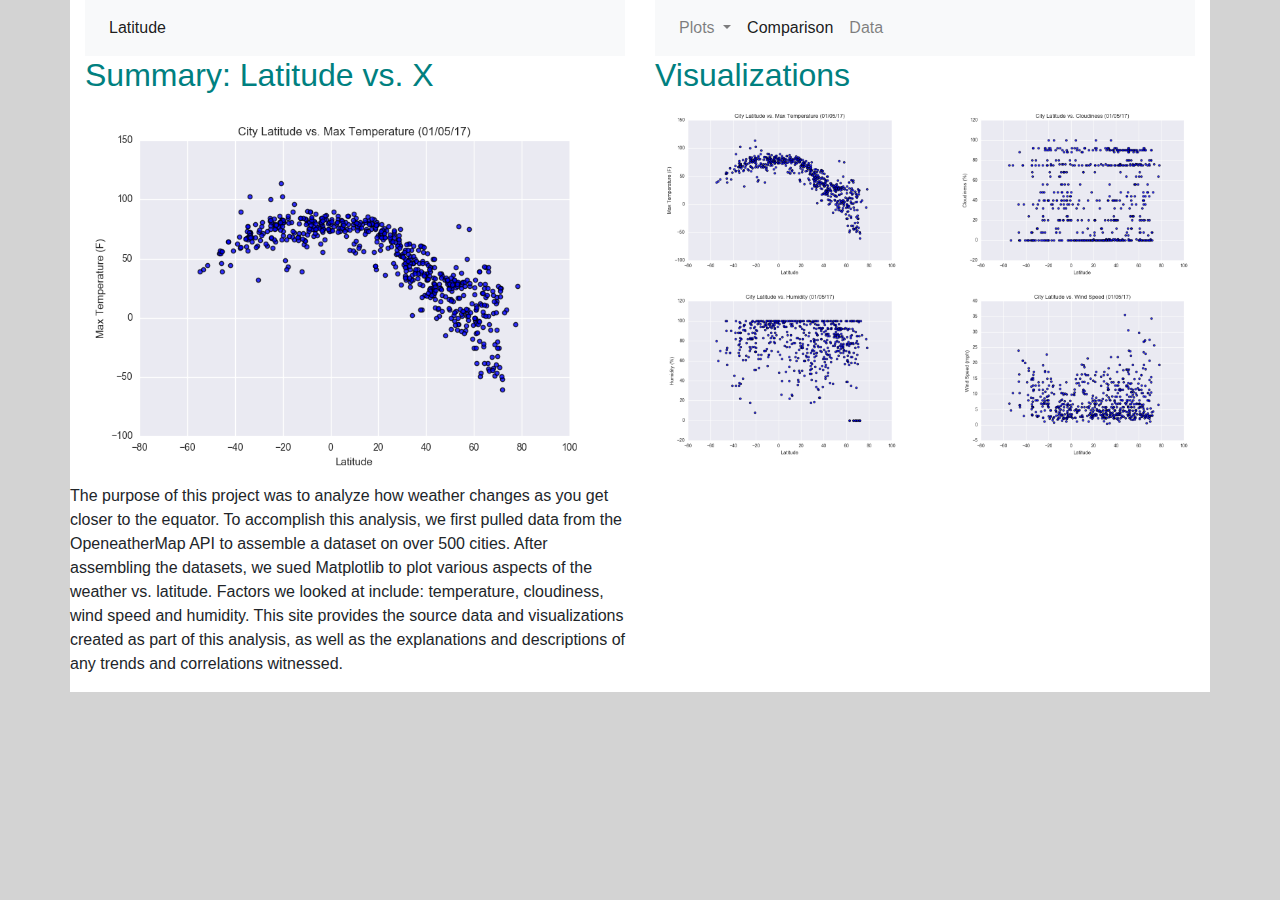
<file: index.html>
<!doctype html>
<html lang="en">

<head>
  <!-- Required meta tags -->
  <meta charset="utf-8">
  <meta name="viewport" content="width=device-width, initial-scale=1">

  <!-- Bootstrap CSS -->
  <link rel="stylesheet" href="https://stackpath.bootstrapcdn.com/bootstrap/4.3.1/css/bootstrap.min.css"
    integrity="sha384-ggOyR0iXCbMQv3Xipma34MD+dH/1fQ784/j6cY/iJTQUOhcWr7x9JvoRxT2MZw1T" crossorigin="anonymous">
  <link rel='stylesheet' type='text/css' href='assets/styles/styles.css'>

  <title>Main</title>
</head>

<body style="background-color: lightgray;">
  <div class="container">
    <div class="row">

      <div class="col-md-6">

        <!----NAV BAR LEFT-->
        <nav class="navbar navbar-expand-lg navbar-light bg-light">
          <div class="collapse navbar-collapse" id="navbarNavDropdown">
            <ul class="navbar-nav">
              <li class="nav-item active">
                <a class="nav-link" href="index.html">Latitude <span class="sr-only">(current)</span></a>
              </li>

              </li>
            </ul>
          </div>
        </nav>
      </div>

      <div class="col-md-6">

        <!----NAV BAR RIGHT-->
        <nav class="navbar navbar-expand-lg navbar-light bg-light">
          <div class="collapse navbar-collapse" id="navbarNavDropdown">
            <ul class="navbar-nav">
              <li class="nav-item dropdown">
                <a class="nav-link dropdown-toggle" href="#" id="navbarDropdownMenuLink" data-toggle="dropdown"
                  aria-haspopup="true" aria-expanded="false">
                  Plots
                </a>
                <div class="dropdown-menu" aria-labelledby="navbarDropdownMenuLink">
                  <a class="dropdown-item" href="temp.html">Max Temperature</a>
                  <a class="dropdown-item" href="humidity.html">Humidity</a>
                  <a class="dropdown-item" href="cloudiness.html">Cloudiness</a>
                  <a class="dropdown-item" href="wind.html">Wind Speed</a>
                </div>
              <li class="nav-item active">
                <a class="nav-link" href="comparison.html">Comparison <span class="sr-only">(current)</span></a>
              </li>
              <li class="nav-item">
                <a class="nav-link" href="data.html">Data <span class="sr-only">(current)</span></a>
              </li>

              </li>
            </ul>
          </div>
        </nav>
      </div>


    </div>
    <div class="row">

      <!----HEADINGS-->
      <div class="col-md-6">
        <h1>Summary: Latitude vs. X</h1>
      </div>

      <div class="col-md-6">
        <h1>Visualizations</h1>
      </div>
      <div class="row">
        <div class="col-md-6">

          <img src="assets/images/Fig1.png">
          The purpose of this project was to analyze how weather changes as you get closer to the equator. To
          accomplish this analysis, we first pulled data from the OpeneatherMap API to assemble a dataset on over 500
          cities.

          After assembling the datasets, we sued Matplotlib to plot various aspects of the weather vs. latitude.
          Factors we looked at include: temperature, cloudiness, wind speed and humidity. This site provides the
          source data and visualizations created as part of this analysis, as well as the explanations and
          descriptions of any trends and correlations witnessed.

          </p>
        </div>
        <div class="col-md-3">
          <a href="temp.html"><img src="assets/images/Fig1.png"></a>
          <a href="humidity.html"><img src="assets/images/Fig2.png"></a>
          </p>
        </div>

        <div class="col-md-3">
          <a href="cloudiness.html"><img src="assets/images/Fig3.png"></a>
          <a href="wind.html"><img src="assets/images/Fig4.png"></a>

          </p>
        </div>

      </div>
    </div>
  </div>
</body>

<script src="https://code.jquery.com/jquery-3.3.1.slim.min.js"
  integrity="sha384-q8i/X+965DzO0rT7abK41JStQIAqVgRVzpbzo5smXKp4YfRvH+8abtTE1Pi6jizo" crossorigin="anonymous"></script>
<script src="https://cdnjs.cloudflare.com/ajax/libs/popper.js/1.14.7/umd/popper.min.js"
  integrity="sha384-UO2eT0CpHqdSJQ6hJty5KVphtPhzWj9WO1clHTMGa3JDZwrnQq4sF86dIHNDz0W1" crossorigin="anonymous"></script>
<script src="https://stackpath.bootstrapcdn.com/bootstrap/4.3.1/js/bootstrap.min.js"
  integrity="sha384-JjSmVgyd0p3pXB1rRibZUAYoIIy6OrQ6VrjIEaFf/nJGzIxFDsf4x0xIM+B07jRM" crossorigin="anonymous"></script>

</html>
</file>
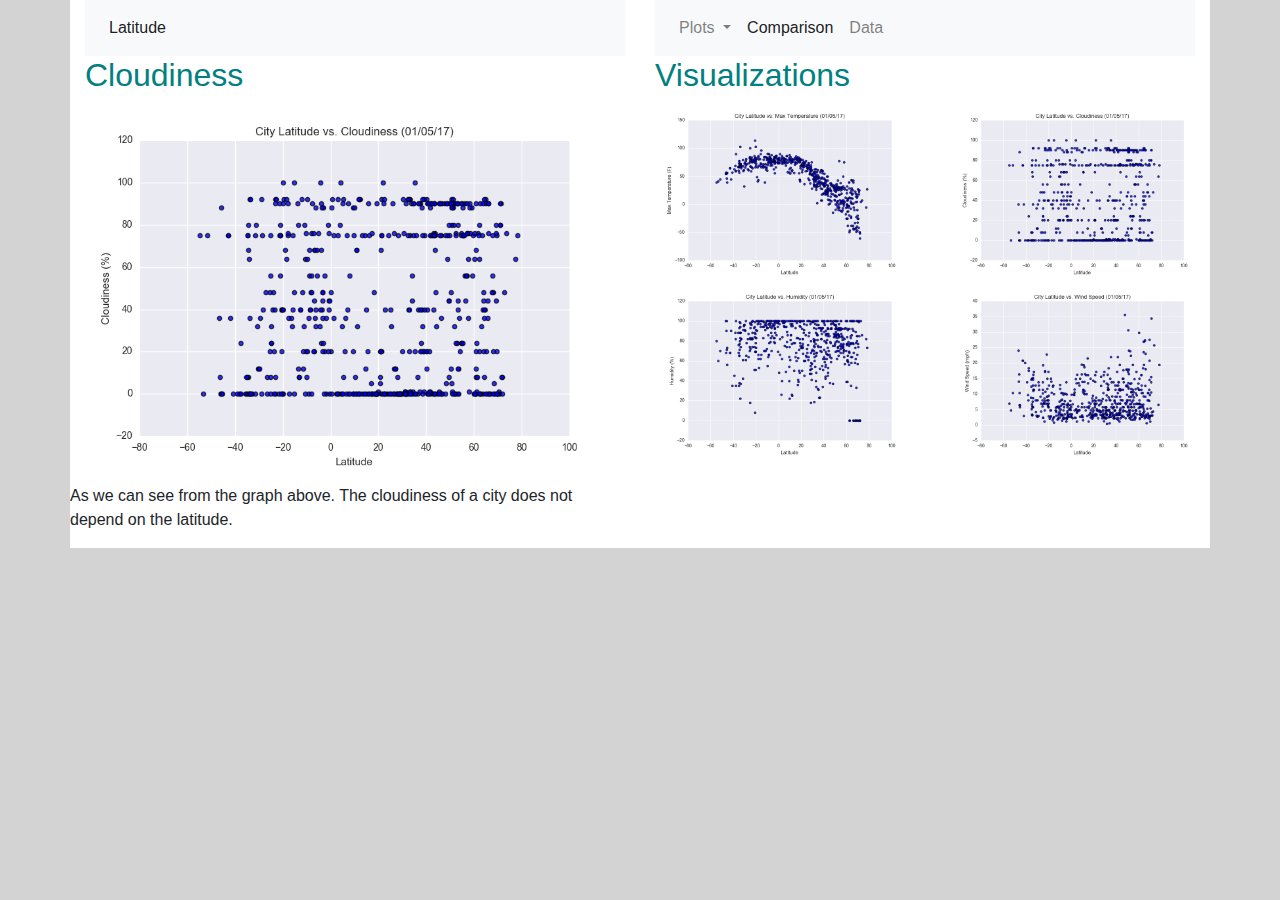
<file: cloudiness.html>
<!doctype html>
<html lang="en">

<head>
  <!-- Required meta tags -->
  <meta charset="utf-8">
  <meta name="viewport" content="width=device-width, initial-scale=1">

  <!-- Bootstrap CSS -->
  <link rel="stylesheet" href="https://stackpath.bootstrapcdn.com/bootstrap/4.3.1/css/bootstrap.min.css"
    integrity="sha384-ggOyR0iXCbMQv3Xipma34MD+dH/1fQ784/j6cY/iJTQUOhcWr7x9JvoRxT2MZw1T" crossorigin="anonymous">
  <link rel='stylesheet' type='text/css' href='assets/styles/styles.css'>

  <title>Cloudiness</title>
</head>

<body style="background-color: lightgray;">
  <div class="container">
    <div class="row">

      <div class="col-md-6">

        <!----NAV BAR LEFT-->
        <nav class="navbar navbar-expand-lg navbar-light bg-light">
          <div class="collapse navbar-collapse" id="navbarNavDropdown">
            <ul class="navbar-nav">
              <li class="nav-item active">
                <a class="nav-link" href="index.html">Latitude <span class="sr-only">(current)</span></a>
              </li>

              </li>
            </ul>
          </div>
        </nav>
      </div>

      <div class="col-md-6">

        <!----NAV BAR RIGHT-->
        <nav class="navbar navbar-expand-lg navbar-light bg-light">
          <div class="collapse navbar-collapse" id="navbarNavDropdown">
            <ul class="navbar-nav">
              <li class="nav-item dropdown">
                <a class="nav-link dropdown-toggle" href="#" id="navbarDropdownMenuLink" data-toggle="dropdown"
                  aria-haspopup="true" aria-expanded="false">
                  Plots
                </a>
                <div class="dropdown-menu" aria-labelledby="navbarDropdownMenuLink">
                  <a class="dropdown-item" href="temp.html">Max Temperature</a>
                  <a class="dropdown-item" href="humidity.html">Humidity</a>
                  <a class="dropdown-item" href="cloudiness.html">Cloudiness</a>
                  <a class="dropdown-item" href="wind.html">Wind Speed</a>
                </div>
              <li class="nav-item active">
                <a class="nav-link" href="comparison.html">Comparison <span class="sr-only">(current)</span></a>
              </li>
              <li class="nav-item">
                <a class="nav-link" href="data.html">Data <span class="sr-only">(current)</span></a>
              </li>

              </li>
            </ul>
          </div>
        </nav>
      </div>


    </div>
    <div class="row">

      <!----HEADINGS-->
      <div class="col-md-6">
        <h1>Cloudiness</h1>
      </div>

      <div class="col-md-6">
        <h1>Visualizations</h1>
      </div>
      <div class="row">
        <div class="col-md-6">

          <img src="assets/images/Fig3.png">
          As we can see from the graph above. The cloudiness of a city does not depend on the latitude.


          </p>
        </div>
        <div class="col-md-3">
          <a href="temp.html"><img src="assets/images/Fig1.png"></a>
          <a href="humidity.html"><img src="assets/images/Fig2.png"></a>
          </p>
        </div>

        <div class="col-md-3">
          <a href="cloudiness.html"><img src="assets/images/Fig3.png"></a>
          <a href="wind.html"><img src="assets/images/Fig4.png"></a>

          </p>
        </div>

      </div>
    </div>
  </div>
</body>

<script src="https://code.jquery.com/jquery-3.3.1.slim.min.js"
  integrity="sha384-q8i/X+965DzO0rT7abK41JStQIAqVgRVzpbzo5smXKp4YfRvH+8abtTE1Pi6jizo" crossorigin="anonymous"></script>
<script src="https://cdnjs.cloudflare.com/ajax/libs/popper.js/1.14.7/umd/popper.min.js"
  integrity="sha384-UO2eT0CpHqdSJQ6hJty5KVphtPhzWj9WO1clHTMGa3JDZwrnQq4sF86dIHNDz0W1" crossorigin="anonymous"></script>
<script src="https://stackpath.bootstrapcdn.com/bootstrap/4.3.1/js/bootstrap.min.js"
  integrity="sha384-JjSmVgyd0p3pXB1rRibZUAYoIIy6OrQ6VrjIEaFf/nJGzIxFDsf4x0xIM+B07jRM" crossorigin="anonymous"></script>

</html>
</file>
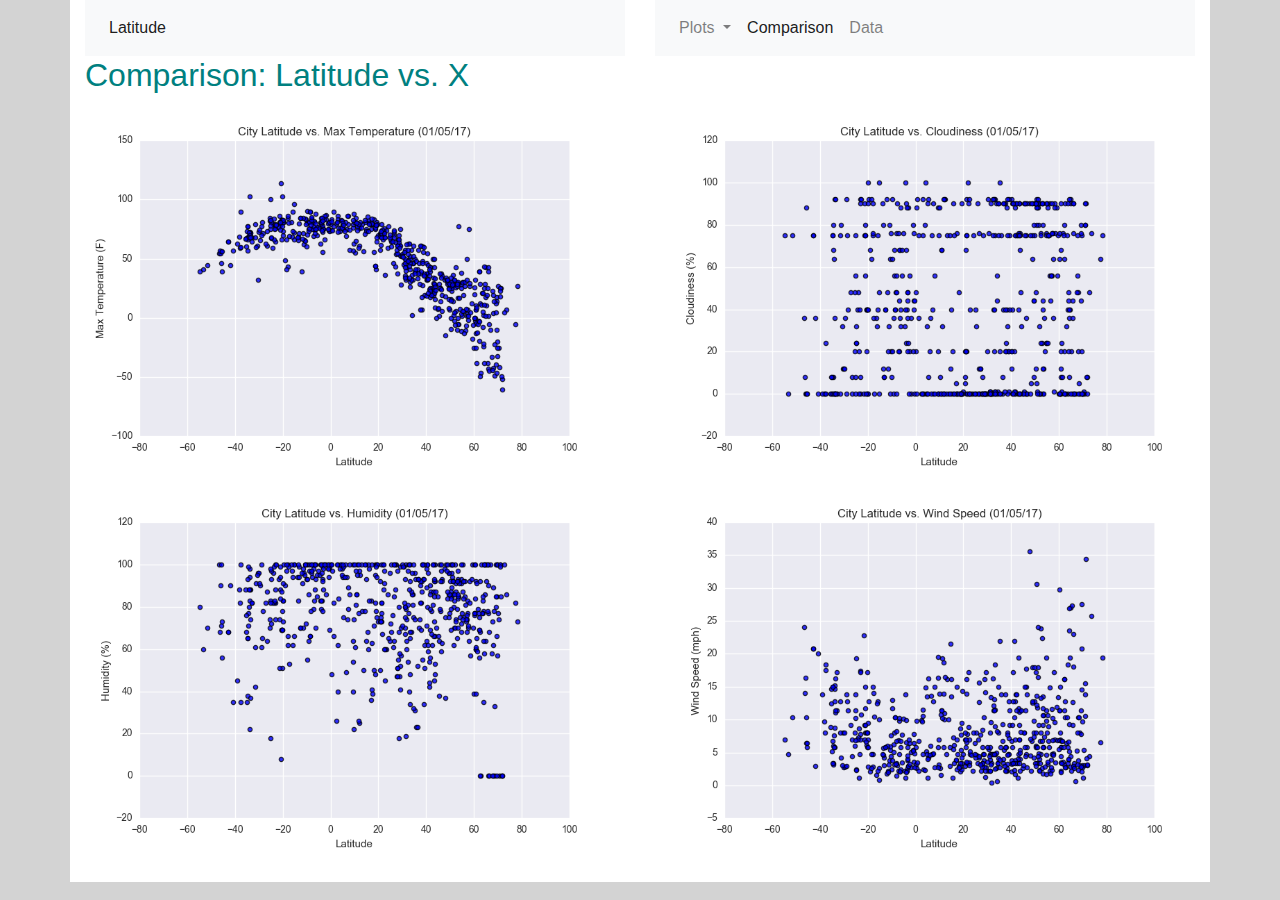
<file: comparison.html>
<!doctype html>
<html lang="en">

<head>
  <!-- Required meta tags -->
  <meta charset="utf-8">
  <meta name="viewport" content="width=device-width, initial-scale=1">

  <!-- Bootstrap CSS -->
  <link rel="stylesheet" href="https://stackpath.bootstrapcdn.com/bootstrap/4.3.1/css/bootstrap.min.css"
    integrity="sha384-ggOyR0iXCbMQv3Xipma34MD+dH/1fQ784/j6cY/iJTQUOhcWr7x9JvoRxT2MZw1T" crossorigin="anonymous">
  <link rel='stylesheet' type='text/css' href='assets/styles/styles.css'>

  <title>Main</title>
</head>

<body style="background-color: lightgray;">
  <div class="container">
    <div class="row">

      <div class="col-md-6">

        <!----NAV BAR LEFT-->
        <nav class="navbar navbar-expand-lg navbar-light bg-light">
          <div class="collapse navbar-collapse" id="navbarNavDropdown">
            <ul class="navbar-nav">
              <li class="nav-item active">
                <a class="nav-link" href="index.html">Latitude <span class="sr-only">(current)</span></a>
              </li>

              </li>
            </ul>
          </div>
        </nav>
      </div>

      <div class="col-md-6">

        <!----NAV BAR RIGHT-->
        <nav class="navbar navbar-expand-lg navbar-light bg-light">
          <div class="collapse navbar-collapse" id="navbarNavDropdown">
            <ul class="navbar-nav">
              <li class="nav-item dropdown">
                <a class="nav-link dropdown-toggle" href="#" id="navbarDropdownMenuLink" data-toggle="dropdown"
                  aria-haspopup="true" aria-expanded="false">
                  Plots
                </a>
                <div class="dropdown-menu" aria-labelledby="navbarDropdownMenuLink">
                  <a class="dropdown-item" href="temp.html">Max Temperature</a>
                  <a class="dropdown-item" href="humidity.html">Humidity</a>
                  <a class="dropdown-item" href="cloudiness.html">Cloudiness</a>
                  <a class="dropdown-item" href="wind.html">Wind Speed</a>
                </div>
              <li class="nav-item active">
                <a class="nav-link" href="comparison.html">Comparison <span class="sr-only">(current)</span></a>
              </li>
              <li class="nav-item">
                <a class="nav-link" href="data.html">Data <span class="sr-only">(current)</span></a>
              </li>

              </li>
            </ul>
          </div>
        </nav>
      </div>


    </div>
    <div class="row">

      <!----HEADINGS-->
      <div class="col-md-12">
        <h1>Comparison: Latitude vs. X</h1>
      </div>
      <div class="row">
        <div class="col-md-6">
          <a href="temp.html"><img src="assets/images/Fig1.png"></a>
          <a href="humidity.html"><img src="assets/images/Fig2.png"></a>
          </p>
        </div>

        <div class="col-md-6">
          <a href="cloudiness.html"><img src="assets/images/Fig3.png"></a>
          <a href="wind.html"><img src="assets/images/Fig4.png"></a>

          </p>
        </div>

      </div>
    </div>
  </div>
</body>

<script src="https://code.jquery.com/jquery-3.3.1.slim.min.js"
  integrity="sha384-q8i/X+965DzO0rT7abK41JStQIAqVgRVzpbzo5smXKp4YfRvH+8abtTE1Pi6jizo" crossorigin="anonymous"></script>
<script src="https://cdnjs.cloudflare.com/ajax/libs/popper.js/1.14.7/umd/popper.min.js"
  integrity="sha384-UO2eT0CpHqdSJQ6hJty5KVphtPhzWj9WO1clHTMGa3JDZwrnQq4sF86dIHNDz0W1" crossorigin="anonymous"></script>
<script src="https://stackpath.bootstrapcdn.com/bootstrap/4.3.1/js/bootstrap.min.js"
  integrity="sha384-JjSmVgyd0p3pXB1rRibZUAYoIIy6OrQ6VrjIEaFf/nJGzIxFDsf4x0xIM+B07jRM" crossorigin="anonymous"></script>

</html>
</file>
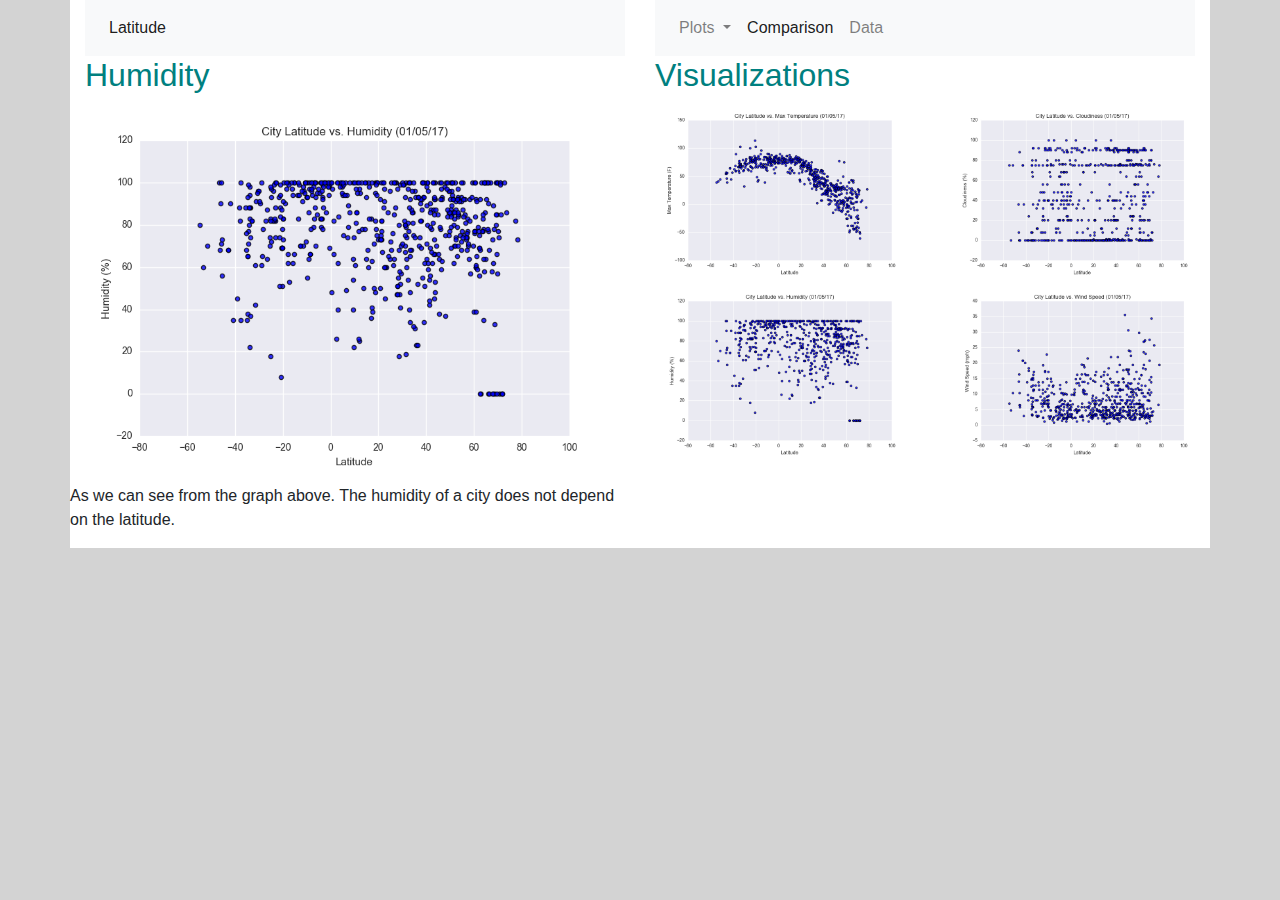
<file: humidity.html>
<!doctype html>
<html lang="en">

<head>
  <!-- Required meta tags -->
  <meta charset="utf-8">
  <meta name="viewport" content="width=device-width, initial-scale=1">

  <!-- Bootstrap CSS -->
  <link rel="stylesheet" href="https://stackpath.bootstrapcdn.com/bootstrap/4.3.1/css/bootstrap.min.css"
    integrity="sha384-ggOyR0iXCbMQv3Xipma34MD+dH/1fQ784/j6cY/iJTQUOhcWr7x9JvoRxT2MZw1T" crossorigin="anonymous">
  <link rel='stylesheet' type='text/css' href='assets/styles/styles.css'>

  <title>Humidity</title>
</head>

<body style="background-color: lightgray;">
  <div class="container">
    <div class="row">

      <div class="col-md-6">

        <!----NAV BAR LEFT-->
        <nav class="navbar navbar-expand-lg navbar-light bg-light">
          <div class="collapse navbar-collapse" id="navbarNavDropdown">
            <ul class="navbar-nav">
              <li class="nav-item active">
                <a class="nav-link" href="index.html">Latitude <span class="sr-only">(current)</span></a>
              </li>

              </li>
            </ul>
          </div>
        </nav>
      </div>

      <div class="col-md-6">

        <!----NAV BAR RIGHT-->
        <nav class="navbar navbar-expand-lg navbar-light bg-light">
          <div class="collapse navbar-collapse" id="navbarNavDropdown">
            <ul class="navbar-nav">
              <li class="nav-item dropdown">
                <a class="nav-link dropdown-toggle" href="#" id="navbarDropdownMenuLink" data-toggle="dropdown"
                  aria-haspopup="true" aria-expanded="false">
                  Plots
                </a>
                <div class="dropdown-menu" aria-labelledby="navbarDropdownMenuLink">
                  <a class="dropdown-item" href="temp.html">Max Temperature</a>
                  <a class="dropdown-item" href="humidity.html">Humidity</a>
                  <a class="dropdown-item" href="cloudiness.html">Cloudiness</a>
                  <a class="dropdown-item" href="wind.html">Wind Speed</a>
                </div>
              <li class="nav-item active">
                <a class="nav-link" href="comparison.html">Comparison <span class="sr-only">(current)</span></a>
              </li>
              <li class="nav-item">
                <a class="nav-link" href="data.html">Data <span class="sr-only">(current)</span></a>
              </li>

              </li>
            </ul>
          </div>
        </nav>
      </div>


    </div>
    <div class="row">

      <!----HEADINGS-->
      <div class="col-md-6">
        <h1>Humidity</h1>
      </div>

      <div class="col-md-6">
        <h1>Visualizations</h1>
      </div>
      <div class="row">
        <div class="col-md-6">

          <img src="assets/images/Fig2.png">
          As we can see from the graph above. The humidity of a city does not depend on the latitude.


          </p>
        </div>
        <div class="col-md-3">
          <a href="temp.html"><img src="assets/images/Fig1.png"></a>
          <a href="humidity.html"><img src="assets/images/Fig2.png"></a>
          </p>
        </div>

        <div class="col-md-3">
          <a href="cloudiness.html"><img src="assets/images/Fig3.png"></a>
          <a href="wind.html"><img src="assets/images/Fig4.png"></a>

          </p>
        </div>

      </div>
    </div>
  </div>
</body>

<script src="https://code.jquery.com/jquery-3.3.1.slim.min.js"
  integrity="sha384-q8i/X+965DzO0rT7abK41JStQIAqVgRVzpbzo5smXKp4YfRvH+8abtTE1Pi6jizo" crossorigin="anonymous"></script>
<script src="https://cdnjs.cloudflare.com/ajax/libs/popper.js/1.14.7/umd/popper.min.js"
  integrity="sha384-UO2eT0CpHqdSJQ6hJty5KVphtPhzWj9WO1clHTMGa3JDZwrnQq4sF86dIHNDz0W1" crossorigin="anonymous"></script>
<script src="https://stackpath.bootstrapcdn.com/bootstrap/4.3.1/js/bootstrap.min.js"
  integrity="sha384-JjSmVgyd0p3pXB1rRibZUAYoIIy6OrQ6VrjIEaFf/nJGzIxFDsf4x0xIM+B07jRM" crossorigin="anonymous"></script>

</html>
</file>
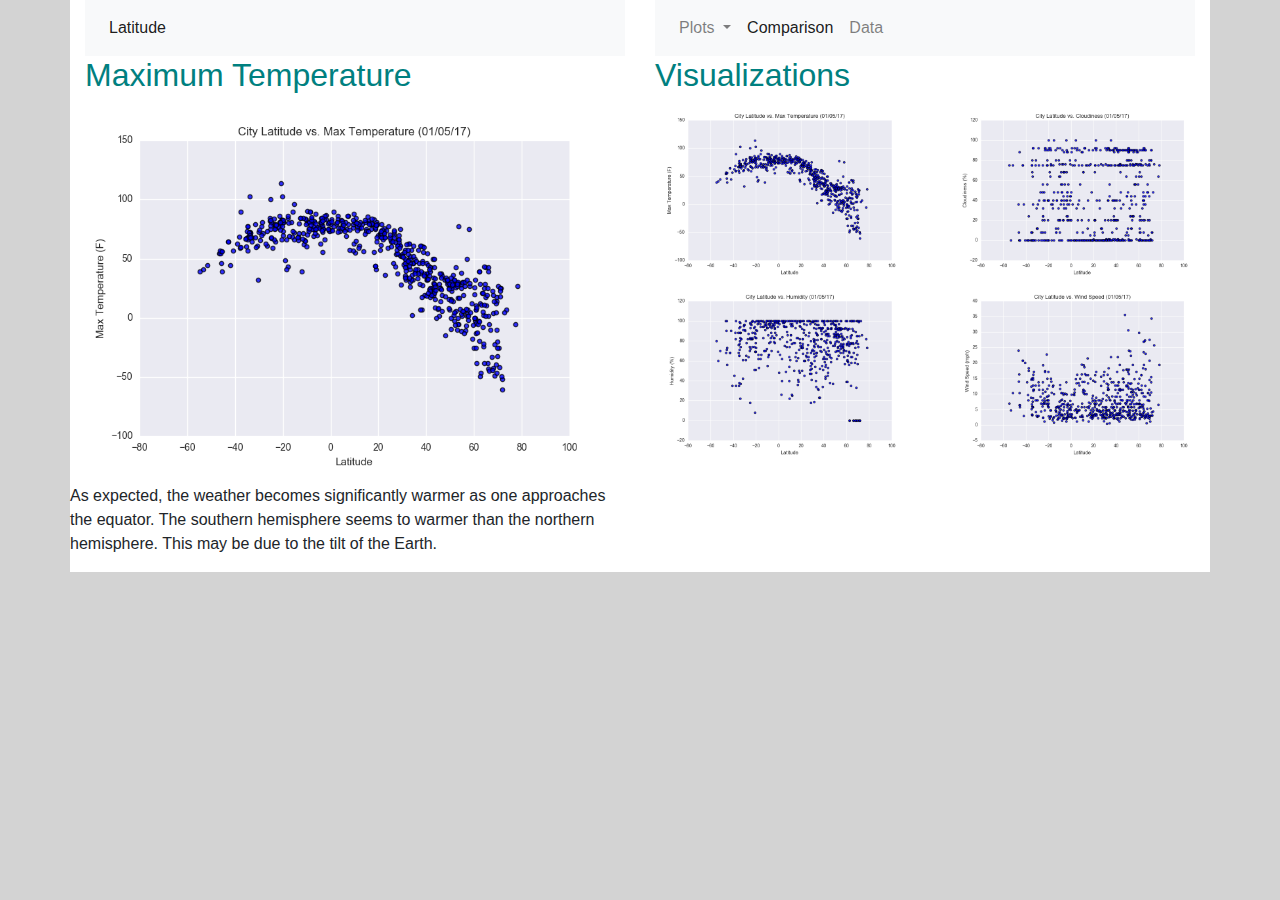
<file: temp.html>
<!doctype html>
<html lang="en">

<head>
  <!-- Required meta tags -->
  <meta charset="utf-8">
  <meta name="viewport" content="width=device-width, initial-scale=1">

  <!-- Bootstrap CSS -->
  <link rel="stylesheet" href="https://stackpath.bootstrapcdn.com/bootstrap/4.3.1/css/bootstrap.min.css"
    integrity="sha384-ggOyR0iXCbMQv3Xipma34MD+dH/1fQ784/j6cY/iJTQUOhcWr7x9JvoRxT2MZw1T" crossorigin="anonymous">
  <link rel='stylesheet' type='text/css' href='assets/styles/styles.css'>

  <title>Maximum Temperature</title>
</head>

<body style="background-color: lightgray;">
  <div class="container">
    <div class="row">

      <div class="col-md-6">

        <!----NAV BAR LEFT-->
        <nav class="navbar navbar-expand-lg navbar-light bg-light">
          <div class="collapse navbar-collapse" id="navbarNavDropdown">
            <ul class="navbar-nav">
              <li class="nav-item active">
                <a class="nav-link" href="index.html">Latitude <span class="sr-only">(current)</span></a>
              </li>

              </li>
            </ul>
          </div>
        </nav>
      </div>

      <div class="col-md-6">

        <!----NAV BAR RIGHT-->
        <nav class="navbar navbar-expand-lg navbar-light bg-light">
          <div class="collapse navbar-collapse" id="navbarNavDropdown">
            <ul class="navbar-nav">
              <li class="nav-item dropdown">
                <a class="nav-link dropdown-toggle" href="#" id="navbarDropdownMenuLink" data-toggle="dropdown"
                  aria-haspopup="true" aria-expanded="false">
                  Plots
                </a>
                <div class="dropdown-menu" aria-labelledby="navbarDropdownMenuLink">
                  <a class="dropdown-item" href="temp.html">Max Temperature</a>
                  <a class="dropdown-item" href="humidity.html">Humidity</a>
                  <a class="dropdown-item" href="cloudiness.html">Cloudiness</a>
                  <a class="dropdown-item" href="wind.html">Wind Speed</a>
                </div>
              <li class="nav-item active">
                <a class="nav-link" href="comparison.html">Comparison <span class="sr-only">(current)</span></a>
              </li>
              <li class="nav-item">
                <a class="nav-link" href="data.html">Data <span class="sr-only">(current)</span></a>
              </li>

              </li>
            </ul>
          </div>
        </nav>
      </div>


    </div>
    <div class="row">

      <!----HEADINGS-->
      <div class="col-md-6">
        <h1>Maximum Temperature</h1>
      </div>

      <div class="col-md-6">
        <h1>Visualizations</h1>
      </div>
      <div class="row">
        <div class="col-md-6">

          <img src="assets/images/Fig1.png">
          As expected, the weather becomes significantly warmer as one approaches the equator. The southern hemisphere
          seems to warmer than the northern hemisphere. This may be due to the tilt of the Earth.


          </p>
        </div>
        <div class="col-md-3">
          <a href="temp.html"><img src="assets/images/Fig1.png"></a>
          <a href="humidity.html"><img src="assets/images/Fig2.png"></a>
          </p>
        </div>

        <div class="col-md-3">
          <a href="cloudiness.html"><img src="assets/images/Fig3.png"></a>
          <a href="wind.html"><img src="assets/images/Fig4.png"></a>

          </p>
        </div>

      </div>
    </div>
  </div>
</body>

<script src="https://code.jquery.com/jquery-3.3.1.slim.min.js"
  integrity="sha384-q8i/X+965DzO0rT7abK41JStQIAqVgRVzpbzo5smXKp4YfRvH+8abtTE1Pi6jizo" crossorigin="anonymous"></script>
<script src="https://cdnjs.cloudflare.com/ajax/libs/popper.js/1.14.7/umd/popper.min.js"
  integrity="sha384-UO2eT0CpHqdSJQ6hJty5KVphtPhzWj9WO1clHTMGa3JDZwrnQq4sF86dIHNDz0W1" crossorigin="anonymous"></script>
<script src="https://stackpath.bootstrapcdn.com/bootstrap/4.3.1/js/bootstrap.min.js"
  integrity="sha384-JjSmVgyd0p3pXB1rRibZUAYoIIy6OrQ6VrjIEaFf/nJGzIxFDsf4x0xIM+B07jRM" crossorigin="anonymous"></script>

</html>
</file>
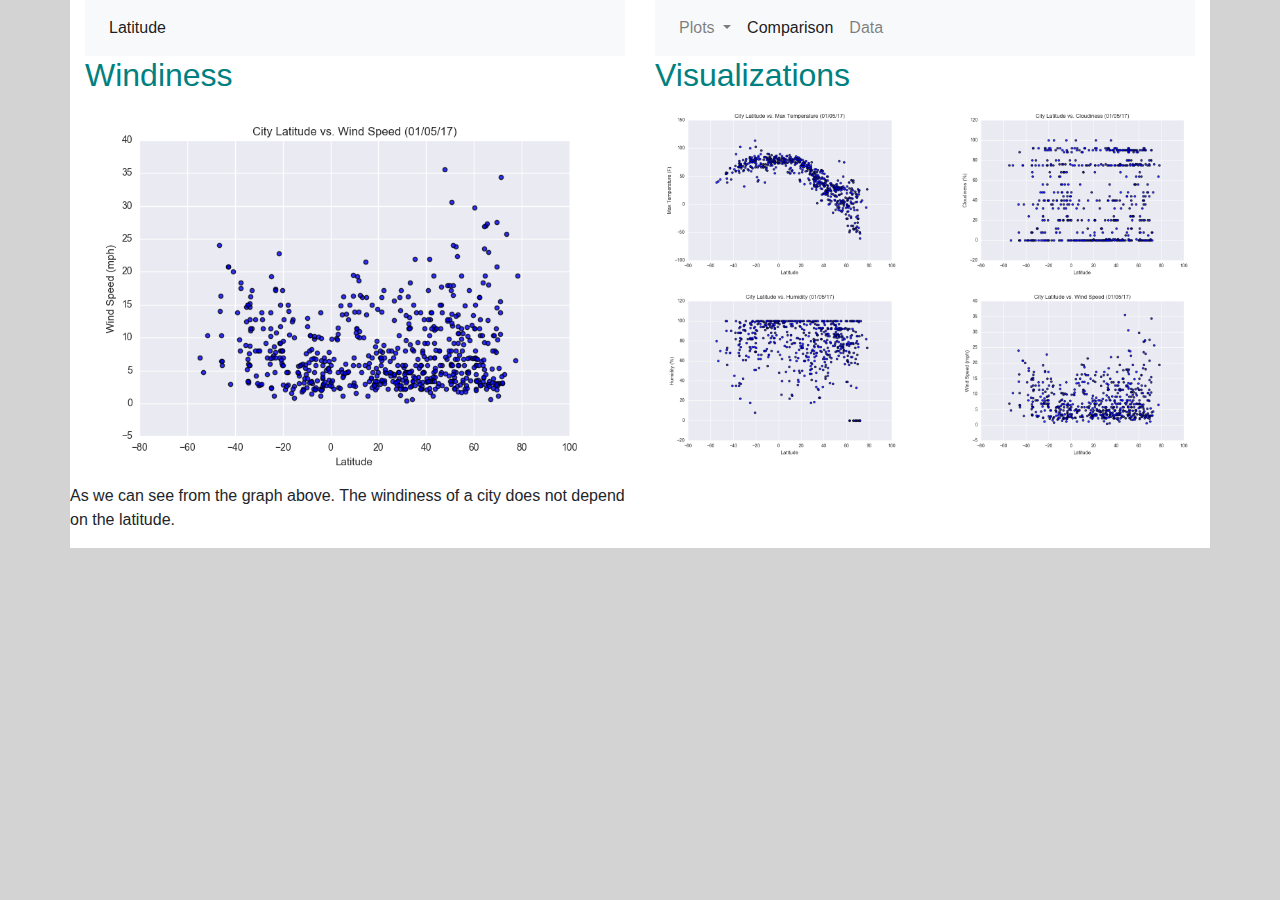
<file: wind.html>
<!doctype html>
<html lang="en">

<head>
  <!-- Required meta tags -->
  <meta charset="utf-8">
  <meta name="viewport" content="width=device-width, initial-scale=1">

  <!-- Bootstrap CSS -->
  <link rel="stylesheet" href="https://stackpath.bootstrapcdn.com/bootstrap/4.3.1/css/bootstrap.min.css"
    integrity="sha384-ggOyR0iXCbMQv3Xipma34MD+dH/1fQ784/j6cY/iJTQUOhcWr7x9JvoRxT2MZw1T" crossorigin="anonymous">
  <link rel='stylesheet' type='text/css' href='assets/styles/styles.css'>

  <title>Windiness</title>
</head>

<body style="background-color: lightgray;">
  <div class="container">
    <div class="row">

      <div class="col-md-6">

        <!----NAV BAR LEFT-->
        <nav class="navbar navbar-expand-lg navbar-light bg-light">
          <div class="collapse navbar-collapse" id="navbarNavDropdown">
            <ul class="navbar-nav">
              <li class="nav-item active">
                <a class="nav-link" href="index.html">Latitude <span class="sr-only">(current)</span></a>
              </li>

              </li>
            </ul>
          </div>
        </nav>
      </div>

      <div class="col-md-6">

        <!----NAV BAR RIGHT-->
        <nav class="navbar navbar-expand-lg navbar-light bg-light">
          <div class="collapse navbar-collapse" id="navbarNavDropdown">
            <ul class="navbar-nav">
              <li class="nav-item dropdown">
                <a class="nav-link dropdown-toggle" href="#" id="navbarDropdownMenuLink" data-toggle="dropdown"
                  aria-haspopup="true" aria-expanded="false">
                  Plots
                </a>
                <div class="dropdown-menu" aria-labelledby="navbarDropdownMenuLink">
                  <a class="dropdown-item" href="temp.html">Max Temperature</a>
                  <a class="dropdown-item" href="humidity.html">Humidity</a>
                  <a class="dropdown-item" href="cloudiness.html">Cloudiness</a>
                  <a class="dropdown-item" href="wind.html">Wind Speed</a>
                </div>
              <li class="nav-item active">
                <a class="nav-link" href="comparison.html">Comparison <span class="sr-only">(current)</span></a>
              </li>
              <li class="nav-item">
                <a class="nav-link" href="data.html">Data <span class="sr-only">(current)</span></a>
              </li>

              </li>
            </ul>
          </div>
        </nav>
      </div>


    </div>
    <div class="row">

      <!----HEADINGS-->
      <div class="col-md-6">
        <h1>Windiness</h1>
      </div>

      <div class="col-md-6">
        <h1>Visualizations</h1>
      </div>
      <div class="row">
        <div class="col-md-6">

          <img src="assets/images/Fig4.png">
          As we can see from the graph above. The windiness of a city does not depend on the latitude.


          </p>
        </div>
        <div class="col-md-3">
          <a href="temp.html"><img src="assets/images/Fig1.png"></a>
          <a href="humidity.html"><img src="assets/images/Fig2.png"></a>
          </p>
        </div>

        <div class="col-md-3">
          <a href="cloudiness.html"><img src="assets/images/Fig3.png"></a>
          <a href="wind.html"><img src="assets/images/Fig4.png"></a>

          </p>
        </div>

      </div>
    </div>
  </div>
</body>

<script src="https://code.jquery.com/jquery-3.3.1.slim.min.js"
  integrity="sha384-q8i/X+965DzO0rT7abK41JStQIAqVgRVzpbzo5smXKp4YfRvH+8abtTE1Pi6jizo" crossorigin="anonymous"></script>
<script src="https://cdnjs.cloudflare.com/ajax/libs/popper.js/1.14.7/umd/popper.min.js"
  integrity="sha384-UO2eT0CpHqdSJQ6hJty5KVphtPhzWj9WO1clHTMGa3JDZwrnQq4sF86dIHNDz0W1" crossorigin="anonymous"></script>
<script src="https://stackpath.bootstrapcdn.com/bootstrap/4.3.1/js/bootstrap.min.js"
  integrity="sha384-JjSmVgyd0p3pXB1rRibZUAYoIIy6OrQ6VrjIEaFf/nJGzIxFDsf4x0xIM+B07jRM" crossorigin="anonymous"></script>

</html>
</file>
<file: assets/styles/styles.css>
/* Main headers */
    h1 {
      font-size: 32px;
      color:teal;
    } 

    img {
      width: 100%;
      height: auto;
      display: inline-block;
    }

    .container {

     background-color: white; 
    }
</file>
